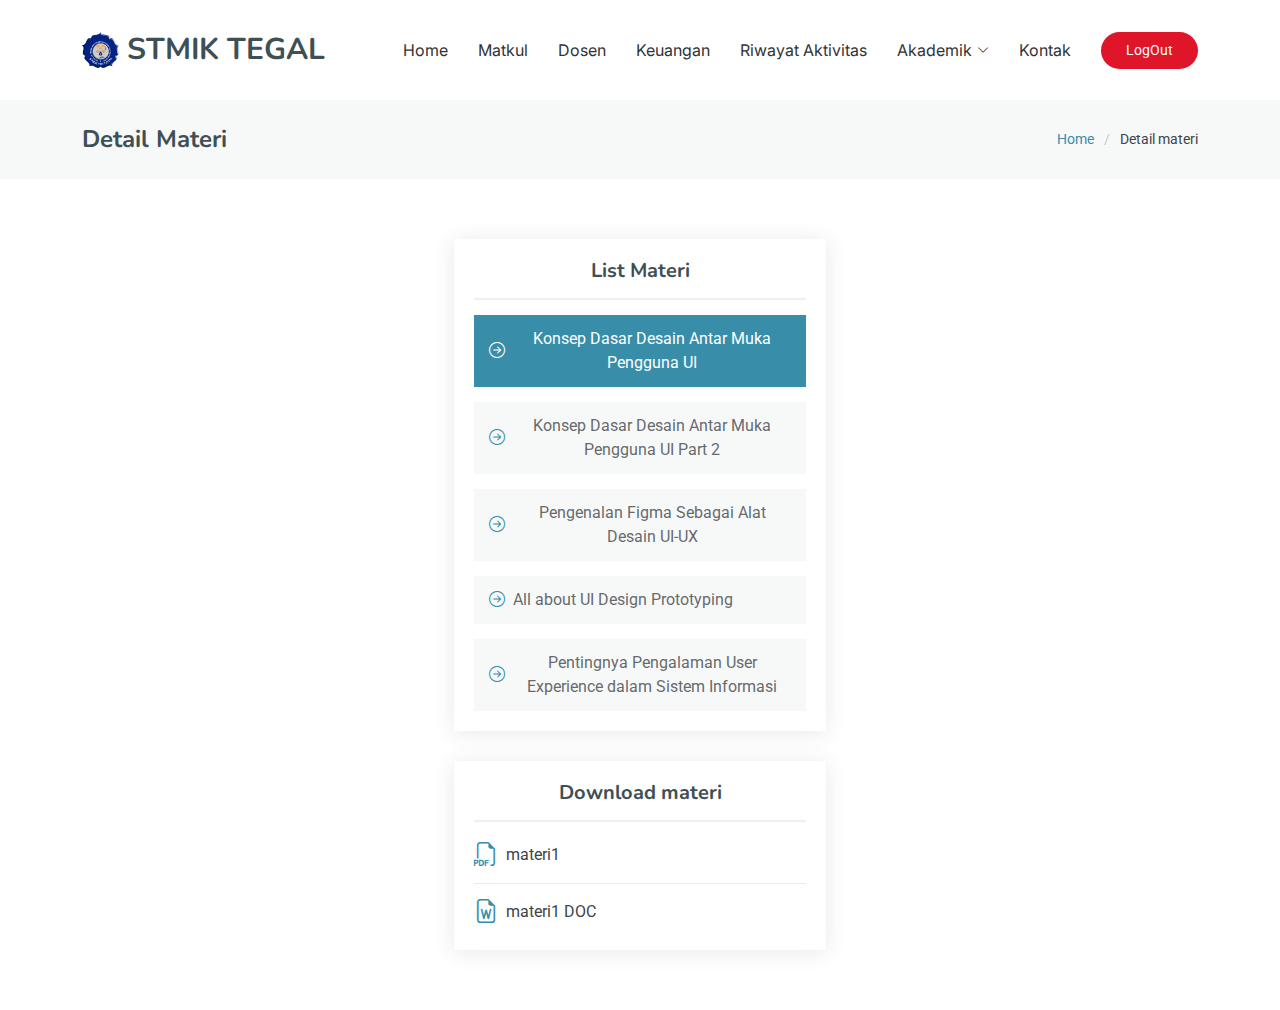
<file: materi.html>
<!DOCTYPE html>
<html lang="en">

<head>
  <meta charset="utf-8">
  <meta content="width=device-width, initial-scale=1.0" name="viewport">
  <title>Materi</title>
  <meta content="" name="description">
  <meta content="" name="keywords">

  <!-- Favicons -->
  <link href="assets/img/logo.png" rel="icon">
  <link href="assets/img/logo.png" rel="apple-touch-icon">

  <!-- Fonts -->
  <link href="https://fonts.googleapis.com" rel="preconnect">
  <link href="https://fonts.gstatic.com" rel="preconnect" crossorigin>
  <link href="https://fonts.googleapis.com/css2?family=Roboto:ital,wght@0,100;0,300;0,400;0,500;0,700;0,900;1,100;1,300;1,400;1,500;1,700;1,900&family=Inter:wght@100;200;300;400;500;600;700;800;900&family=Nunito:ital,wght@0,200;0,300;0,400;0,500;0,600;0,700;0,800;0,900;1,200;1,300;1,400;1,500;1,600;1,700;1,800;1,900&display=swap" rel="stylesheet">

  <!-- Vendor CSS Files -->
  <link href="assets/vendor/bootstrap/css/bootstrap.min.css" rel="stylesheet">
  <link href="assets/vendor/bootstrap-icons/bootstrap-icons.css" rel="stylesheet">
  <link href="assets/vendor/aos/aos.css" rel="stylesheet">
  <link href="assets/vendor/glightbox/css/glightbox.min.css" rel="stylesheet">
  <link href="assets/vendor/swiper/swiper-bundle.min.css" rel="stylesheet">

  <!-- Main CSS File -->
  <link href="assets/css/main.css" rel="stylesheet">


</head>

<body class="service-details-page">

  <header id="header" class="header d-flex align-items-center sticky-top">
    <div class="container-fluid container-xl position-relative d-flex align-items-center">

      <a href="masterlay.html" class="logo d-flex align-items-center me-auto">
        <img src="assets/img/logo.png" alt="">
        <h1 class="sitename">STMIK TEGAL</h1>
      </a>

      <nav id="navmenu" class="navmenu">
          <ul>
            <li><a href="masterlay.html#hero" class="">Home</a></li>
            <li><a href="masterlay.html#matakuliah">Matkul</a></li>
            <li><a href="masterlay.html#dosen">Dosen</a></li>
            <li><a href="masterlay.html#">Keuangan</a></li>
            <li><a href="masterlay.html#">Riwayat Aktivitas</a></li>
            <li class="dropdown">
              <a href="#"
                ><span>Akademik</span>
                <i class="bi bi-chevron-down toggle-dropdown"></i
              ></a>
              <ul>
                <li class="dropdown">
                  <a href="#"
                    ><span>Jadwal</span>
                    <i class="bi bi-chevron-down toggle-dropdown"></i
                  ></a>
                  <ul>
                    <li><a href="#">Jadwal Kuliah</a></li>
                    <li><a href="#">Jadwal Ujian Semester</a></li>
                  </ul>
                </li>
                <li class="dropdown">
                  <a href="#"
                    ><span>KRS</span>
                    <i class="bi bi-chevron-down toggle-dropdown"></i
                  ></a>
                  <ul>
                    <li><a href="#">Ambil KRS</a></li>
                    <li><a href="#">Hapus KRS</a></li>
                    <li><a href="#">Cetak KRS</a></li>
                  </ul>
                </li>
                <li><a href="#">Kartu Ujian</a></li>
                <li><a href="#">Suket &Ktm</a></li>
                <li class="dropdown">
                  <a href="#"
                    ><span>Presensi</span>
                    <i class="bi bi-chevron-down toggle-dropdown"></i
                  ></a>
                  <ul>
                    <li><a href="#">Lihat Presensi</a></li>
                    <li><a href="#">Presentase Presensi</a></li>
                  </ul>
                </li>
                <li class="dropdown">
                  <a href="#"
                    ><span>Assignment</span>
                    <i class="bi bi-chevron-down toggle-dropdown"></i
                  ></a>
                  <ul>
                    <li><a href="#">Tugas Matkul</a></li>
                    <li><a href="#">UTS UAS matkul</a></li>
                  </ul>
                </li>
                <li><a href="#">Pengajuan Cuti</a></li>
                <li class="dropdown">
                  <a href="#"
                    ><span>Skripsi TA</span>
                    <i class="bi bi-chevron-down toggle-dropdown"></i
                  ></a>
                  <ul>
                    <li><a href="#">Cari Judul Skripsi/TA</a></li>
                    <li><a href="#">Pengajuan Judul Skripsi/TA</a></li>
                  </ul>
                </li>
                <li class="dropdown">
                  <a href="#"
                    ><span>Nilai</span>
                    <i class="bi bi-chevron-down toggle-dropdown"></i
                  ></a>
                  <ul>
                    <li><a href="#">KHS</a></li>
                    <li><a href="#">AKM</a></li>
                    <li><a href="#">Transkrip Nilai</a></li>
                  </ul>
                </li>
                <li><a href="#">Pendaftaran Wisuda</a></li>
              </ul>
            </li>
            <li><a href="masterlay.html#contact">Kontak</a></li>
          </ul>
          <i class="mobile-nav-toggle d-xl-none bi bi-list"></i>
        </nav>

      <a class="btn-getstarted" href="index.html">LogOut</a>

    </div>
  </header>

  <main class="main">


    <div class="page-title" data-aos="fade">
      <div class="container d-lg-flex justify-content-between align-items-center">
        <h1 class="mb-2 mb-lg-0">Detail Materi</h1>
        <nav class="breadcrumbs">
          <ol>
            <li><a href="masterlay.html">Home</a></li>
            <li class="current">Detail materi</li>
          </ol>
        </nav>
      </div>
    </div>

    <section id="service-details" class="service-details section">

      <div class="container">

        <div class="row gy-5">
          <center>

          <div class="col-lg-4" data-aos="fade-up" data-aos-delay="100">

            <div class="service-box">
              <h4>List Materi</h4>
              <div class="services-list">
                <a href="#" class="active"><i class="bi bi-arrow-right-circle"></i><span>Konsep Dasar Desain Antar Muka Pengguna UI</span></a>
                <a href="#"><i class="bi bi-arrow-right-circle"></i><span>Konsep Dasar Desain Antar Muka Pengguna UI Part 2</span></a>
                <a href="#"><i class="bi bi-arrow-right-circle"></i><span>Pengenalan Figma Sebagai Alat Desain UI-UX</span></a>
                <a href="#"><i class="bi bi-arrow-right-circle"></i><span>All about UI Design Prototyping</span></a>
                <a href="#"><i class="bi bi-arrow-right-circle"></i><span>Pentingnya Pengalaman User Experience dalam Sistem Informasi</span></a>
              </div>
            </div>

            <div class="service-box">
              <h4>Download materi</h4>
              <div class="download-catalog">
                <a href="#"><i class="bi bi-filetype-pdf"></i><span>materi1</span></a>
                <a href="#"><i class="bi bi-file-earmark-word"></i><span>materi1 DOC</span></a>
              </div>
            </div>



          </div>
          </center>


        </div>

      </div>

    </section>

  </main>



  <!-- Scroll Top -->
  <a href="#" id="scroll-top" class="scroll-top d-flex align-items-center justify-content-center"><i class="bi bi-arrow-up-short"></i></a>

  <!-- Preloader -->
  <div id="preloader"></div>

  <!-- Vendor JS Files -->
  <script src="assets/vendor/bootstrap/js/bootstrap.bundle.min.js"></script>
  <script src="assets/vendor/php-email-form/validate.js"></script>
  <script src="assets/vendor/aos/aos.js"></script>
  <script src="assets/vendor/glightbox/js/glightbox.min.js"></script>
  <script src="assets/vendor/swiper/swiper-bundle.min.js"></script>

  <!-- Main JS File -->
  <script src="assets/js/main.js"></script>

</body>

</html>
</file>
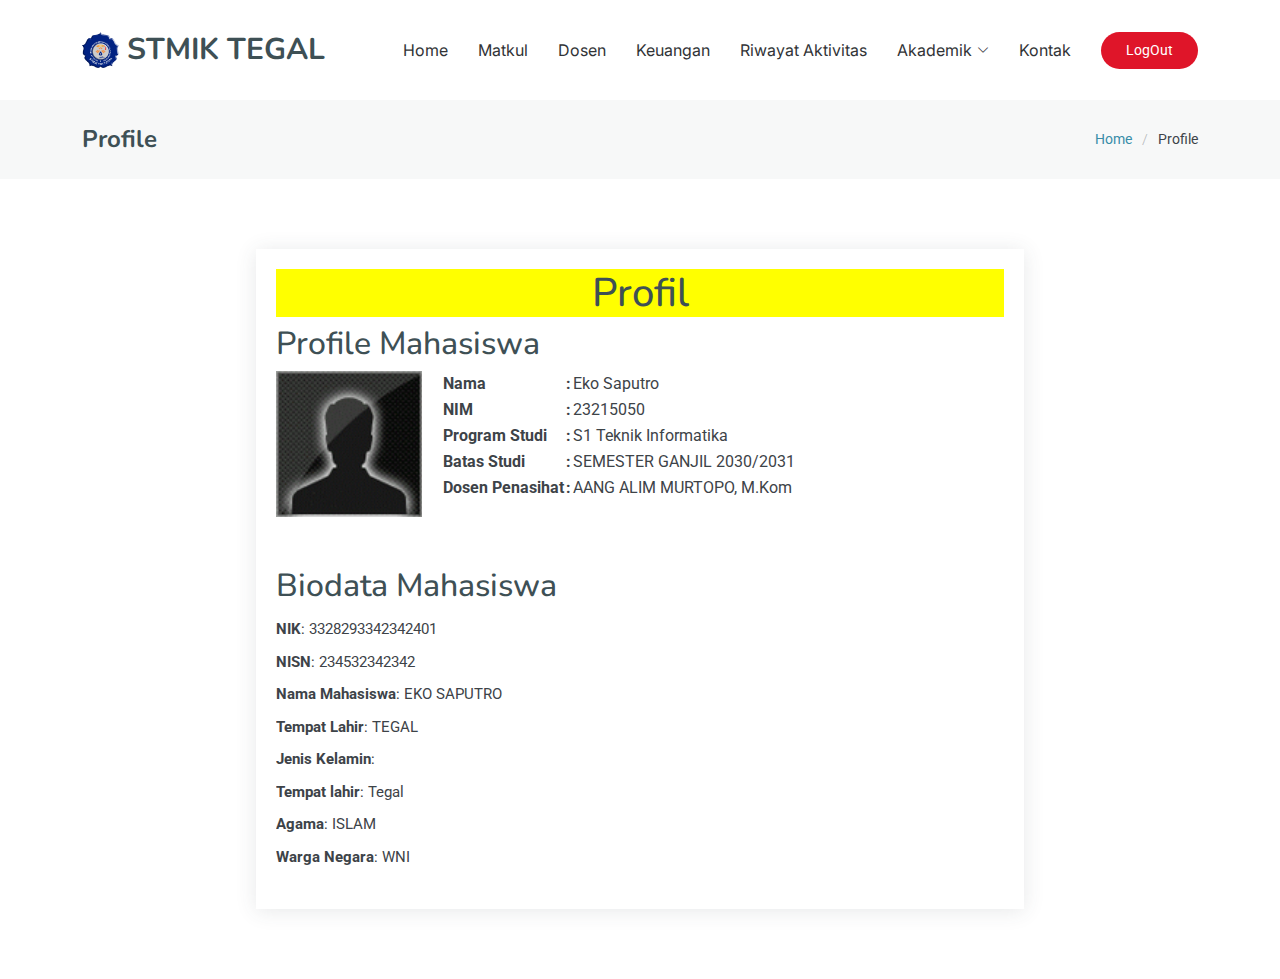
<file: profil.html>
<!DOCTYPE html>
<html lang="en">

<head>
  <meta charset="utf-8">
  <meta content="width=device-width, initial-scale=1.0" name="viewport">
  <title>Materi</title>
  <meta content="" name="description">
  <meta content="" name="keywords">

  <!-- Favicons -->
  <link href="assets/img/logo.png" rel="icon">
  <link href="assets/img/logo.png" rel="apple-touch-icon">

  <!-- Fonts -->
  <link href="https://fonts.googleapis.com" rel="preconnect">
  <link href="https://fonts.gstatic.com" rel="preconnect" crossorigin>
  <link href="https://fonts.googleapis.com/css2?family=Roboto:ital,wght@0,100;0,300;0,400;0,500;0,700;0,900;1,100;1,300;1,400;1,500;1,700;1,900&family=Inter:wght@100;200;300;400;500;600;700;800;900&family=Nunito:ital,wght@0,200;0,300;0,400;0,500;0,600;0,700;0,800;0,900;1,200;1,300;1,400;1,500;1,600;1,700;1,800;1,900&display=swap" rel="stylesheet">

  <!-- Vendor CSS Files -->
  <link href="assets/vendor/bootstrap/css/bootstrap.min.css" rel="stylesheet">
  <link href="assets/vendor/bootstrap-icons/bootstrap-icons.css" rel="stylesheet">
  <link href="assets/vendor/aos/aos.css" rel="stylesheet">
  <link href="assets/vendor/glightbox/css/glightbox.min.css" rel="stylesheet">
  <link href="assets/vendor/swiper/swiper-bundle.min.css" rel="stylesheet">

  <!-- Main CSS File -->
  <link href="assets/css/main.css" rel="stylesheet">
  <link href="assets/css/profile.css" rel="stylesheet">


</head>

<body class="service-details-page">

  <header id="header" class="header d-flex align-items-center sticky-top">
    <div class="container-fluid container-xl position-relative d-flex align-items-center">

      <a href="masterlay.html" class="logo d-flex align-items-center me-auto">
        <img src="assets/img/logo.png" alt="">
        <h1 class="sitename">STMIK TEGAL</h1>
      </a>

      <nav id="navmenu" class="navmenu">
          <ul>
            <li><a href="masterlay.html#hero" class="">Home</a></li>
            <li><a href="masterlay.html#matakuliah">Matkul</a></li>
            <li><a href="masterlay.html#dosen">Dosen</a></li>
            <li><a href="masterlay.html#">Keuangan</a></li>
            <li><a href="masterlay.html#">Riwayat Aktivitas</a></li>
            <li class="dropdown">
              <a href="#"
                ><span>Akademik</span>
                <i class="bi bi-chevron-down toggle-dropdown"></i
              ></a>
              <ul>
                <li class="dropdown">
                  <a href="#"
                    ><span>Jadwal</span>
                    <i class="bi bi-chevron-down toggle-dropdown"></i
                  ></a>
                  <ul>
                    <li><a href="#">Jadwal Kuliah</a></li>
                    <li><a href="#">Jadwal Ujian Semester</a></li>
                  </ul>
                </li>
                <li class="dropdown">
                  <a href="#"
                    ><span>KRS</span>
                    <i class="bi bi-chevron-down toggle-dropdown"></i
                  ></a>
                  <ul>
                    <li><a href="#">Ambil KRS</a></li>
                    <li><a href="#">Hapus KRS</a></li>
                    <li><a href="#">Cetak KRS</a></li>
                  </ul>
                </li>
                <li><a href="#">Kartu Ujian</a></li>
                <li><a href="#">Suket &Ktm</a></li>
                <li class="dropdown">
                  <a href="#"
                    ><span>Presensi</span>
                    <i class="bi bi-chevron-down toggle-dropdown"></i
                  ></a>
                  <ul>
                    <li><a href="#">Lihat Presensi</a></li>
                    <li><a href="#">Presentase Presensi</a></li>
                  </ul>
                </li>
                <li class="dropdown">
                  <a href="#"
                    ><span>Assignment</span>
                    <i class="bi bi-chevron-down toggle-dropdown"></i
                  ></a>
                  <ul>
                    <li><a href="#">Tugas Matkul</a></li>
                    <li><a href="#">UTS UAS matkul</a></li>
                  </ul>
                </li>
                <li><a href="#">Pengajuan Cuti</a></li>
                <li class="dropdown">
                  <a href="#"
                    ><span>Skripsi TA</span>
                    <i class="bi bi-chevron-down toggle-dropdown"></i
                  ></a>
                  <ul>
                    <li><a href="#">Cari Judul Skripsi/TA</a></li>
                    <li><a href="#">Pengajuan Judul Skripsi/TA</a></li>
                  </ul>
                </li>
                <li class="dropdown">
                  <a href="#"
                    ><span>Nilai</span>
                    <i class="bi bi-chevron-down toggle-dropdown"></i
                  ></a>
                  <ul>
                    <li><a href="#">KHS</a></li>
                    <li><a href="#">AKM</a></li>
                    <li><a href="#">Transkrip Nilai</a></li>
                  </ul>
                </li>
                <li><a href="#">Pendaftaran Wisuda</a></li>
              </ul>
            </li>
            <li><a href="masterlay.html#contact">Kontak</a></li>
          </ul>
          <i class="mobile-nav-toggle d-xl-none bi bi-list"></i>
        </nav>

      <a class="btn-getstarted" href="index.html">LogOut</a>

    </div>
  </header>

  <main class="main">


    <div class="page-title" data-aos="fade">
      <div class="container d-lg-flex justify-content-between align-items-center">
        <h1 class="mb-2 mb-lg-0">Profile</h1>
        <nav class="breadcrumbs">
          <ol>
            <li><a href="masterlay.html">Home</a></li>
            <li class="current">Profile</li>
          </ol>
        </nav>
      </div>
    </div>

    <section id="service-details" class="service-details section">

      <div class="service-box">
      <div class="judul">
        <h1>Profil</h1>
      </div>

      <div class="blok">
        <h2>Profile Mahasiswa</h2>

        <div class="kiri">
          <img src="assets/img/no_avatar.gif" class="imgprofile"/>
        </div>

        <div class="kanan">
          <table>
            <tr>
              <th>Nama</th>
              <th>:</th>
              <td>Eko Saputro</td>
            </tr>
            <tr>
              <th>NIM</th>
              <th>:</th>
              <td>23215050</td>
            </tr>
            <tr>
              <th>Program Studi</th>
              <th>:</th>
              <td>S1 Teknik Informatika</td>
            </tr>
            <tr>
              <th>Batas Studi</th>
              <th>:</th>
              <td>SEMESTER GANJIL 2030/2031</td>
            </tr>
            <tr>
              <th>Dosen Penasihat</th>
              <th>:</th>
              <td>AANG ALIM MURTOPO, M.Kom</td>
            </tr>
           
              </td>
            </tr>
          </table>
        </div>
      </div>

      <div class="blok">
        <h2>Biodata Mahasiswa</h2>
<center>
        <div class="bio">
          <ul>
            <li><tr>
              <b>NIK</b>
              <th>:</th>
              <td>3328293342342401</td>
            </tr>
          </li>
          <li><tr>
              <b>NISN</b>
              <th>:</th>
              <td>234532342342</td>
            </tr>
          </li>
            <li><tr>
              <b>Nama Mahasiswa</b>
              <th>:</th>
              <td>EKO SAPUTRO</td>
            </tr>
          </li>
            <li><tr>
              <b>Tempat Lahir</b>
              <th>:</th>
              <td>TEGAL</td>
            </tr>
          </li>
            <li><tr>
              <b>Jenis Kelamin</b>
              <th>:</th>
              <td></td>
            </tr>
          </li>
            <li><tr>
              <b>Tempat lahir</b>
              <th>:</th>
              <td>Tegal</td>
            </tr>
          </li>
            <li><tr>
              <b>Agama</b>
              <th>:</th>
              <td>ISLAM</td>
            </tr>
          </li>
          <li>
            <tr>
              <b>Warga Negara</b>
              <th>:</th>
              <td>WNI</td>
            </tr>
          </li>
          </ul>
        </div>
        </center>
      </div>

      <div class="blok">
        

    </section>

  </main>



  <!-- Scroll Top -->
  <a href="#" id="scroll-top" class="scroll-top d-flex align-items-center justify-content-center"><i class="bi bi-arrow-up-short"></i></a>

  <!-- Preloader -->
  <div id="preloader"></div>

  <!-- Vendor JS Files -->
  <script src="assets/vendor/bootstrap/js/bootstrap.bundle.min.js"></script>
  <script src="assets/vendor/php-email-form/validate.js"></script>
  <script src="assets/vendor/aos/aos.js"></script>
  <script src="assets/vendor/glightbox/js/glightbox.min.js"></script>
  <script src="assets/vendor/swiper/swiper-bundle.min.js"></script>

  <!-- Main JS File -->
  <script src="assets/js/main.js"></script>

</body>

</html>
</file>
<file: assets/css/main.css>
:root {
  --default-font: "Roboto", system-ui, -apple-system, "Segoe UI", Roboto, "Helvetica Neue", Arial, "Noto Sans", "Liberation Sans", sans-serif, "Apple Color Emoji", "Segoe UI Emoji", "Segoe UI Symbol", "Noto Color Emoji";
  --heading-font: "Nunito", sans-serif;
  --nav-font: "Inter", sans-serif;
}

/* Global Colors */
:root {
  /* Background Color */
  --background-color: #ffffff;

  /* Default Color */
  --default-color: #3d4348;

  /* Heading Color */
  --heading-color: #3e5055;

  /* Accent Color */
  --accent-color: #388da8;

  /* Contrast Color */
  --contrast-color: #ffffff;
}

/* Nav Menu Colors */
:root {
  --nav-color: #313336;
  --nav-hover-color: #77b6ca;
  --nav-dropdown-background-color: #ffffff;
  --nav-dropdown-color: #313336;
  --nav-dropdown-hover-color: #77b6ca;
}

/* Smooth scroll */
:root {
  scroll-behavior: smooth;
}

/*--------------------------------------------------------------
# General
--------------------------------------------------------------*/
body {
  color: var(--default-color);
  background-color: var(--background-color);
  font-family: var(--default-font);
}

a {
  color: var(--accent-color);
  text-decoration: none;
  transition: 0.3s;
}

a:hover {
  color: color-mix(in srgb, var(--accent-color), transparent 25%);
  text-decoration: none;
}

h1,
h2,
h3,
h4,
h5,
h6 {
  color: var(--heading-color);
  font-family: var(--heading-font);
}

/*--------------------------------------------------------------
# Global Header
--------------------------------------------------------------*/
.header {
  color: var(--default-color);
  background-color: var(--background-color);
  padding: 20px 0;
  transition: all 0.5s;
  z-index: 997;
}

.header .logo {
  line-height: 1;
}

.header .logo img {
  max-height: 36px;
  margin-right: 8px;
}

.header .logo h1 {
  font-size: 30px;
  margin: 0;
  font-weight: 700;
  color: var(--heading-color);
}

@media (max-width: 480px) {
  .header .logo img {
    max-height: 24px;
  }

  .header .logo h1 {
    font-size: 24px;
  }
}

.header .btn-getstarted,
.header .btn-getstarted:focus {
  color: var(--contrast-color);
  background: #df1529;
  font-size: 14px;
  padding: 8px 25px;
  margin: 0 0 0 30px;
  border-radius: 50px;
  transition: 0.3s;
}

.header .btn-getstarted:hover,
.header .btn-getstarted:focus:hover {
  color: var(--contrast-color);
  background: color-mix(in srgb, var(--accent-color), transparent 15%);
}

@media (max-width: 1200px) {
  .header .logo {
    order: 1;
  }

  .header .btn-getstarted {
    order: 2;
    margin: 0 15px 0 0;
    padding: 6px 15px;
  }

  .header .navmenu {
    order: 3;
  }
}

.scrolled .header {
  box-shadow: 0px 0 18px color-mix(in srgb, var(--default-color), transparent 85%);
}

/* Index Page Header
------------------------------*/
.index-page .header {
  --background-color: rgba(255, 255, 255, 0);
}

/* Index Page Header on Scroll
------------------------------*/
.index-page.scrolled .header {
  --background-color: #ffffff;
}

/*--------------------------------------------------------------
# Navigation Menu
--------------------------------------------------------------*/
/* Desktop Navigation */
@media (min-width: 1200px) {
  .navmenu {
    padding: 0;
  }

  .navmenu ul {
    margin: 0;
    padding: 0;
    display: flex;
    list-style: none;
    align-items: center;
  }

  .navmenu li {
    position: relative;
  }

  .navmenu a,
  .navmenu a:focus {
    color: var(--nav-color);
    padding: 18px 15px;
    font-size: 16px;
    font-family: var(--nav-font);
    font-weight: 400;
    display: flex;
    align-items: center;
    justify-content: space-between;
    white-space: nowrap;
    transition: 0.3s;
  }

  .navmenu a i,
  .navmenu a:focus i {
    font-size: 12px;
    line-height: 0;
    margin-left: 5px;
    transition: 0.3s;
  }

  .navmenu li:last-child a {
    padding-right: 0;
  }

  .navmenu li:hover>a,
  .navmenu .active,
  .navmenu .active:focus {
    color: var(--nav-hover-color);
  }

  .navmenu .dropdown ul {
    margin: 0;
    padding: 10px 0;
    background: var(--nav-dropdown-background-color);
    display: block;
    position: absolute;
    visibility: hidden;
    left: 14px;
    top: 130%;
    opacity: 0;
    transition: 0.3s;
    border-radius: 4px;
    z-index: 99;
    box-shadow: 0px 0px 30px color-mix(in srgb, var(--default-color), transparent 85%);
  }

  .navmenu .dropdown ul li {
    min-width: 200px;
  }

  .navmenu .dropdown ul a {
    padding: 10px 20px;
    font-size: 15px;
    text-transform: none;
    color: var(--nav-dropdown-color);
  }

  .navmenu .dropdown ul a i {
    font-size: 12px;
  }

  .navmenu .dropdown ul a:hover,
  .navmenu .dropdown ul .active:hover,
  .navmenu .dropdown ul li:hover>a {
    color: var(--nav-dropdown-hover-color);
  }

  .navmenu .dropdown:hover>ul {
    opacity: 1;
    top: 100%;
    visibility: visible;
  }

  .navmenu .dropdown .dropdown ul {
    top: 0;
    left: -90%;
    visibility: hidden;
  }

  .navmenu .dropdown .dropdown:hover>ul {
    opacity: 1;
    top: 0;
    left: -100%;
    visibility: visible;
  }

  .navmenu .megamenu {
    position: static;
  }

  .navmenu .megamenu ul {
    margin: 0;
    padding: 10px;
    background: var(--nav-dropdown-background-color);
    box-shadow: 0px 0px 20px color-mix(in srgb, var(--default-color), transparent 90%);
    position: absolute;
    top: 130%;
    left: 0;
    right: 0;
    visibility: hidden;
    opacity: 0;
    display: flex;
    transition: 0.3s;
    border-radius: 4px;
    z-index: 99;
  }

  .navmenu .megamenu ul li {
    flex: 1;
  }

  .navmenu .megamenu ul li a,
  .navmenu .megamenu ul li:hover>a {
    padding: 10px 20px;
    font-size: 15px;
    color: var(--nav-dropdown-color);
  }

  .navmenu .megamenu ul li a:hover,
  .navmenu .megamenu ul li .active,
  .navmenu .megamenu ul li .active:hover {
    color: var(--nav-dropdown-hover-color);
  }

  .navmenu .megamenu:hover>ul {
    opacity: 1;
    top: 100%;
    visibility: visible;
  }
}

/* Mobile Navigation */
@media (max-width: 1199px) {
  .mobile-nav-toggle {
    color: var(--nav-color);
    font-size: 28px;
    line-height: 0;
    margin-right: 10px;
    cursor: pointer;
    transition: color 0.3s;
  }

  .navmenu {
    padding: 0;
    z-index: 9997;
  }

  .navmenu ul {
    display: none;
    position: absolute;
    inset: 60px 20px 20px 20px;
    padding: 10px 0;
    margin: 0;
    border-radius: 6px;
    background-color: var(--nav-dropdown-background-color);
    overflow-y: auto;
    transition: 0.3s;
    z-index: 9998;
    box-shadow: 0px 0px 30px color-mix(in srgb, var(--default-color), transparent 90%);
  }

  .navmenu a,
  .navmenu a:focus {
    color: var(--nav-dropdown-color);
    padding: 10px 20px;
    font-family: var(--nav-font);
    font-size: 17px;
    font-weight: 500;
    display: flex;
    align-items: center;
    justify-content: space-between;
    white-space: nowrap;
    transition: 0.3s;
  }

  .navmenu a i,
  .navmenu a:focus i {
    font-size: 12px;
    line-height: 0;
    margin-left: 5px;
    width: 30px;
    height: 30px;
    display: flex;
    align-items: center;
    justify-content: center;
    border-radius: 50%;
    transition: 0.3s;
    background-color: color-mix(in srgb, var(--accent-color), transparent 90%);
  }

  .navmenu a i:hover,
  .navmenu a:focus i:hover {
    background-color: var(--accent-color);
    color: var(--contrast-color);
  }

  .navmenu a:hover,
  .navmenu .active,
  .navmenu .active:focus {
    color: var(--nav-dropdown-hover-color);
  }

  .navmenu .active i,
  .navmenu .active:focus i {
    background-color: var(--accent-color);
    color: var(--contrast-color);
    transform: rotate(180deg);
  }

  .navmenu .dropdown ul {
    position: static;
    display: none;
    z-index: 99;
    padding: 10px 0;
    margin: 10px 20px;
    background-color: var(--nav-dropdown-background-color);
    border: 1px solid color-mix(in srgb, var(--default-color), transparent 90%);
    transition: all 0.5s ease-in-out;
    box-shadow: none;
  }

  .navmenu .dropdown ul ul {
    background-color: rgba(33, 37, 41, 0.1);
  }

  .navmenu .dropdown>.dropdown-active {
    display: block;
    background-color: rgba(33, 37, 41, 0.03);
  }

  .mobile-nav-active {
    overflow: hidden;
  }

  .mobile-nav-active .mobile-nav-toggle {
    color: #fff;
    position: absolute;
    font-size: 32px;
    top: 15px;
    right: 15px;
    margin-right: 0;
    z-index: 9999;
  }

  .mobile-nav-active .navmenu {
    position: fixed;
    overflow: hidden;
    inset: 0;
    background: rgba(33, 37, 41, 0.8);
    transition: 0.3s;
  }

  .mobile-nav-active .navmenu>ul {
    display: block;
  }
}

/*--------------------------------------------------------------
# Global Footer
--------------------------------------------------------------*/
.footer {
  --background-color: color-mix(in srgb, var(--accent-color), transparent 97%);
  color: var(--default-color);
  background-color: var(--background-color);
  font-size: 14px;
  padding-bottom: 50px;
  position: relative;
}

.footer .footer-top {
  padding-top: 50px;
}

.footer .footer-about .logo {
  line-height: 1;
  margin-bottom: 25px;
}

.footer .footer-about .logo img {
  max-height: 40px;
  margin-right: 6px;
}

.footer .footer-about .logo span {
  font-size: 26px;
  font-weight: 700;
  letter-spacing: 1px;
  font-family: var(--heading-font);
  color: var(--heading-color);
}

.footer .footer-about p {
  font-size: 14px;
  font-family: var(--heading-font);
}

.footer .social-links a {
  display: flex;
  align-items: center;
  justify-content: center;
  width: 40px;
  height: 40px;
  border-radius: 50%;
  border: 1px solid color-mix(in srgb, var(--default-color), transparent 50%);
  font-size: 16px;
  color: color-mix(in srgb, var(--default-color), transparent 30%);
  margin-right: 10px;
  transition: 0.3s;
}

.footer .social-links a:hover {
  color: var(--accent-color);
  border-color: var(--accent-color);
}

.footer h4 {
  font-size: 16px;
  font-weight: bold;
  position: relative;
  padding-bottom: 12px;
}

.footer .footer-links {
  margin-bottom: 30px;
}

.footer .footer-links ul {
  list-style: none;
  padding: 0;
  margin: 0;
}

.footer .footer-links ul i {
  padding-right: 2px;
  font-size: 12px;
  line-height: 0;
}

.footer .footer-links ul li {
  padding: 10px 0;
  display: flex;
  align-items: center;
}

.footer .footer-links ul li:first-child {
  padding-top: 0;
}

.footer .footer-links ul a {
  color: color-mix(in srgb, var(--default-color), transparent 30%);
  display: inline-block;
  line-height: 1;
}

.footer .footer-links ul a:hover {
  color: var(--accent-color);
}

.footer .footer-contact p {
  margin-bottom: 5px;
}

.footer .footer-newsletter .newsletter-form {
  margin-top: 30px;
  padding: 6px 8px;
  position: relative;
  border-radius: 50px;
  border: 1px solid color-mix(in srgb, var(--accent-color), transparent 70%);
  display: flex;
  background-color: var(--contrast-color);
  transition: 0.3s;
}

.footer .footer-newsletter .newsletter-form:focus-within {
  border-color: var(--accent-color);
}

.footer .footer-newsletter .newsletter-form input[type=email] {
  border: 0;
  padding: 4px 10px;
  width: 100%;
  background-color: var(--contrsast-color);
  color: var(--default-color);
}

.footer .footer-newsletter .newsletter-form input[type=email]:focus-visible {
  outline: none;
}

.footer .footer-newsletter .newsletter-form input[type=submit] {
  border: 0;
  font-size: 16px;
  padding: 0 20px;
  margin: -7px -9px -7px 0;
  background: var(--accent-color);
  color: var(--contrast-color);
  transition: 0.3s;
  border-radius: 50px;
}

.footer .footer-newsletter .newsletter-form input[type=submit]:hover {
  background: color-mix(in srgb, var(--accent-color), transparent 20%);
}

.footer .footer-newsletter .error-message {
  display: none;
  background: #df1529;
  color: #ffffff;
  text-align: left;
  padding: 15px;
  margin-top: 10px;
  font-weight: 600;
  border-radius: 4px;
}

.footer .footer-newsletter .sent-message {
  display: none;
  color: #ffffff;
  background: #059652;
  text-align: center;
  padding: 15px;
  margin-top: 10px;
  font-weight: 600;
  border-radius: 4px;
}

.footer .footer-newsletter .loading {
  display: none;
  background: var(--background-color);
  text-align: center;
  padding: 15px;
  margin-top: 10px;
}

.footer .footer-newsletter .loading:before {
  content: "";
  display: inline-block;
  border-radius: 50%;
  width: 24px;
  height: 24px;
  margin: 0 10px -6px 0;
  border: 3px solid var(--accent-color);
  border-top-color: var(--background-color);
  animation: subscription-loading 1s linear infinite;
}

@keyframes subscription-loading {
  0% {
    transform: rotate(0deg);
  }

  100% {
    transform: rotate(360deg);
  }
}

.footer .copyright {
  padding-top: 25px;
  padding-bottom: 25px;
  border-top: 1px solid color-mix(in srgb, var(--default-color), transparent 90%);
}

.footer .copyright p {
  margin-bottom: 0;
}

.footer .credits {
  margin-top: 6px;
  font-size: 13px;
}

/*--------------------------------------------------------------
# Preloader
--------------------------------------------------------------*/
#preloader {
  position: fixed;
  inset: 0;
  z-index: 9999;
  overflow: hidden;
  background-color: var(--background-color);
  transition: all 0.6s ease-out;
  width: 100%;
  height: 100vh;
}

#preloader:before,
#preloader:after {
  content: "";
  position: absolute;
  border: 4px solid var(--accent-color);
  border-radius: 50%;
  animation: animate-preloader 2s cubic-bezier(0, 0.2, 0.8, 1) infinite;
}

#preloader:after {
  animation-delay: -0.5s;
}

@keyframes animate-preloader {
  0% {
    width: 10px;
    height: 10px;
    top: calc(50% - 5px);
    left: calc(50% - 5px);
    opacity: 1;
  }

  100% {
    width: 72px;
    height: 72px;
    top: calc(50% - 36px);
    left: calc(50% - 36px);
    opacity: 0;
  }
}

/*--------------------------------------------------------------
# Scroll Top Button
--------------------------------------------------------------*/
.scroll-top {
  position: fixed;
  visibility: hidden;
  opacity: 0;
  right: 15px;
  bottom: -15px;
  z-index: 99999;
  background-color: var(--accent-color);
  width: 44px;
  height: 44px;
  border-radius: 50px;
  transition: all 0.4s;
}

.scroll-top i {
  font-size: 24px;
  color: var(--contrast-color);
  line-height: 0;
}

.scroll-top:hover {
  background-color: color-mix(in srgb, var(--accent-color), transparent 20%);
  color: var(--contrast-color);
}

.scroll-top.active {
  visibility: visible;
  opacity: 1;
  bottom: 15px;
}

/*--------------------------------------------------------------
# Disable aos animation delay on mobile devices
--------------------------------------------------------------*/
@media screen and (max-width: 768px) {
  [data-aos-delay] {
    transition-delay: 0 !important;
  }
}

/*--------------------------------------------------------------
# Global Page Titles & Breadcrumbs
--------------------------------------------------------------*/
.page-title {
  --background-color: color-mix(in srgb, var(--default-color), transparent 96%);
  color: var(--default-color);
  background-color: var(--background-color);
  padding: 25px 0;
  position: relative;
}

.page-title h1 {
  font-size: 24px;
  font-weight: 700;
}

.page-title .breadcrumbs ol {
  display: flex;
  flex-wrap: wrap;
  list-style: none;
  padding: 0;
  margin: 0;
  font-size: 14px;
}

.page-title .breadcrumbs ol li+li {
  padding-left: 10px;
}

.page-title .breadcrumbs ol li+li::before {
  content: "/";
  display: inline-block;
  padding-right: 10px;
  color: color-mix(in srgb, var(--default-color), transparent 70%);
}

/*--------------------------------------------------------------
# Global Sections
--------------------------------------------------------------*/
section,
.section {
  color: var(--default-color);
  background-color: var(--background-color);
  padding: 60px 0;
  scroll-margin-top: 100px;
  overflow: clip;
}

@media (max-width: 1199px) {

  section,
  .section {
    scroll-margin-top: 66px;
  }
}

/*--------------------------------------------------------------
# Global Section Titles
--------------------------------------------------------------*/
.section-title {
  text-align: center;
  padding-bottom: 60px;
  position: relative;
}

.section-title h2 {
  font-size: 32px;
  font-weight: 700;
  margin-bottom: 20px;
  padding-bottom: 20px;
  position: relative;
}

.section-title h2:after {
  content: "";
  position: absolute;
  display: block;
  width: 50px;
  height: 3px;
  background: var(--accent-color);
  left: 0;
  right: 0;
  bottom: 0;
  margin: auto;
}

.section-title p {
  margin-bottom: 0;
}

/*--------------------------------------------------------------
# Hero Section
--------------------------------------------------------------*/
.hero {
  width: 100%;
  min-height: 70vh;
  position: relative;
  padding: 180px 0 40px 0;
  display: flex;
  align-items: center;
  overflow: hidden;
}

.hero .hero-bg img {
  position: absolute;
  inset: 0;
  display: block;
  width: 100%;
  height: 100%;
  object-fit: cover;
  z-index: 1;
}

.hero .hero-bg::before {
  content: "";
  background: color-mix(in srgb, var(--background-color), transparent 15%);
  position: absolute;
  inset: 0;
  z-index: 2;
}

.hero .container {
  position: relative;
  z-index: 3;
}

.hero h1 {
  margin: 0;
  font-size: 48px;
  font-weight: 700;
  line-height: 56px;
}

.hero h1 span {
  color: var(--accent-color);
}

.hero p {
  color: color-mix(in srgb, var(--default-color), transparent 30%);
  margin: 5px 0 30px 0;
  font-size: 20px;
  font-weight: 400;
}

@media (min-width: 768px) {
  .hero .hero-img {
    max-width: 600px;
  }
}

.hero .btn-get-started {
  color: var(--contrast-color);
  background: var(--accent-color);
  font-family: var(--heading-font);
  font-weight: 500;
  font-size: 15px;
  letter-spacing: 1px;
  display: inline-block;
  padding: 10px 28px;
  border-radius: 50px;
  transition: 0.5s;
  box-shadow: 0 8px 28px color-mix(in srgb, var(--accent-color), transparent 80%);
}

.hero .btn-get-started:hover {
  color: var(--contrast-color);
  background: color-mix(in srgb, var(--accent-color), transparent 15%);
  box-shadow: 0 8px 28px color-mix(in srgb, var(--accent-color), transparent 55%);
}

.hero .btn-watch-video {
  font-size: 16px;
  transition: 0.5s;
  margin-left: 25px;
  color: var(--default-color);
  font-weight: 600;
}

.hero .btn-watch-video i {
  color: var(--accent-color);
  font-size: 32px;
  transition: 0.3s;
  line-height: 0;
  margin-right: 8px;
}

.hero .btn-watch-video:hover {
  color: var(--accent-color);
}

.hero .btn-watch-video:hover i {
  color: color-mix(in srgb, var(--accent-color), transparent 15%);
}

@media (max-width: 640px) {
  .hero h1 {
    font-size: 28px;
    line-height: 36px;
  }

  .hero p {
    font-size: 18px;
    line-height: 24px;
    margin-bottom: 30px;
  }

  .hero .btn-get-started,
  .hero .btn-watch-video {
    font-size: 13px;
  }
}

/*--------------------------------------------------------------
# Featured Services Section
--------------------------------------------------------------*/
.featured-services {
  --background-color: color-mix(in srgb, var(--accent-color), transparent 94%);
  padding: 40px 0;
}

.featured-services .service-item {
  position: relative;
  padding-top: 20px;
}

.featured-services .service-item .icon {
  background-color: color-mix(in srgb, var(--accent-color), transparent 80%);
  width: 72px;
  height: 72px;
  position: relative;
  margin-right: 15px;
  line-height: 0;
  display: flex;
  align-items: center;
  justify-content: center;
  transition: ease-in-out 0.3s;
}

.featured-services .service-item .icon i {
  color: var(--accent-color);
  font-size: 32px;
  z-index: 2;
  position: relative;
}

.featured-services .service-item .title {
  font-weight: 700;
  margin-bottom: 5px;
  font-size: 18px;
}

.featured-services .service-item .title a {
  color: var(--heading-color);
}

.featured-services .service-item .title a:hover {
  color: var(--accent-color);
}

.featured-services .service-item .description {
  font-size: 14px;
}

.featured-services .service-item:hover .icon {
  background-color: var(--accent-color);
}

.featured-services .service-item:hover .icon i {
  color: var(--contrast-color);
}

/*--------------------------------------------------------------
# About Section
--------------------------------------------------------------*/
.about {
  padding-bottom: 20px;
}

.about .content .who-we-are {
  text-transform: uppercase;
  margin-bottom: 15px;
  color: color-mix(in srgb, var(--default-color), transparent 40%);
}

.about .content h3 {
  font-size: 2rem;
  font-weight: 700;
}

.about .content ul {
  list-style: none;
  padding: 0;
}

.about .content ul li {
  padding-bottom: 10px;
}

.about .content ul i {
  font-size: 1.25rem;
  margin-right: 4px;
  color: var(--accent-color);
}

.about .content p:last-child {
  margin-bottom: 0;
}

.about .content .read-more {
  background: var(--accent-color);
  color: var(--contrast-color);
  font-family: var(--heading-font);
  font-weight: 500;
  font-size: 16px;
  letter-spacing: 1px;
  padding: 12px 24px;
  border-radius: 5px;
  transition: 0.3s;
  display: inline-flex;
  align-items: center;
  justify-content: center;
}

.about .content .read-more i {
  font-size: 18px;
  margin-left: 5px;
  line-height: 0;
  transition: 0.3s;
}

.about .content .read-more:hover {
  background: color-mix(in srgb, var(--accent-color), transparent 20%);
  padding-right: 19px;
}

.about .content .read-more:hover i {
  margin-left: 10px;
}

.about .about-images img {
  border-radius: 10px;
}

/*--------------------------------------------------------------
# Clients Section
--------------------------------------------------------------*/
.clients {
  padding: 20px 0;
}

.clients .client-logo {
  display: flex;
  justify-content: center;
  align-items: center;
  overflow: hidden;
}

.clients .client-logo img {
  padding: 20px 40px;
  max-width: 90%;
  transition: 0.3s;
  opacity: 0.5;
  filter: grayscale(100);
}

.clients .client-logo img:hover {
  filter: none;
  opacity: 1;
}

@media (max-width: 640px) {
  .clients .client-logo img {
    padding: 20px;
  }
}

/*--------------------------------------------------------------
# Features Section
--------------------------------------------------------------*/
.features .nav-tabs {
  border: 0;
}

.features .nav-item {
  width: 100%;
  margin-bottom: 15px;
}

.features .nav-item:last-child {
  margin-bottom: 0;
}

.features .nav-link {
  color: var(--heading-color);
  border: 0;
  padding: 30px;
  transition: 0.3s;
  border-radius: 10px;
  display: flex;
  cursor: pointer;
}

.features .nav-link i {
  background-color: var(--contrast-color);
  color: var(--accent-color);
  display: flex;
  align-items: center;
  justify-content: center;
  margin-right: 20px;
  width: 48px;
  height: 48px;
  font-size: 22px;
  flex-shrink: 0;
  border-radius: 50px;
  box-shadow: 0 2px 4px color-mix(in srgb, var(--default-color), transparent 85%);
}

.features .nav-link h4 {
  font-size: 20px;
  font-weight: 600;
  margin: 0 0 10px 0;
  transition: 0.3s;
}

.features .nav-link p {
  font-size: 15px;
  margin: 0;
}

.features .nav-link:hover {
  background: color-mix(in srgb, var(--accent-color), transparent 96%);
}

.features .nav-link.active {
  background: color-mix(in srgb, var(--accent-color), transparent 92%);
}

.features .tab-pane img {
  border-radius: 15px;
}

/*--------------------------------------------------------------
# Features Details Section
--------------------------------------------------------------*/
.features-details .features-item+.features-item {
  margin-top: 60px;
}

.features-details .features-item .content {
  background-color: color-mix(in srgb, var(--accent-color), transparent 95%);
  color: color-mix(in srgb, var(--default-color), transparent 40%);
  padding: 30px;
  border-radius: 10px;
}

.features-details .features-item h3 {
  font-weight: 700;
  font-size: 26px;
  margin-bottom: 15px;
}

.features-details .features-item .more-btn {
  background-color: var(--accent-color);
  color: var(--contrast-color);
  padding: 6px 30px;
  border-radius: 6px;
}

.features-details .features-item .more-btn:hover {
  background-color: color-mix(in srgb, var(--accent-color), transparent 20%);
}

.features-details .features-item ul {
  list-style: none;
  padding: 0;
}

.features-details .features-item ul li {
  padding-bottom: 10px;
  display: flex;
  align-items: center;
}

.features-details .features-item ul li:last-child {
  padding-bottom: 0;
}

.features-details .features-item ul i {
  font-size: 20px;
  margin-right: 10px;
  color: var(--accent-color);
}

.features-details .features-item img {
  border-radius: 15px;
}

/*--------------------------------------------------------------
# Services Section
--------------------------------------------------------------*/
.services {
  --background-color: color-mix(in srgb, var(--accent-color), transparent 97%);
}

.services .service-item {
  background-color: var(--contrast-color);
  border: 1px solid color-mix(in srgb, var(--default-color), transparent 85%);
  height: 100%;
  padding: 30px;
  transition: 0.3s;
  border-radius: 10px;
  display: flex;
}

.services .service-item .icon {
  font-size: 32px;
  border-radius: 10px;
  position: relative;
  margin-right: 25px;
  display: inline-flex;
  align-items: center;
  justify-content: center;
  width: 72px;
  height: 72px;
  flex-shrink: 0;
}

.services .service-item h3 {
  color: color-mix(in srgb, var(--heading-color), transparent 25%);
  font-weight: 700;
  font-size: 22px;
  transition: 0.3s;
}

.services .service-item p {
  margin-bottom: 0;
  color: color-mix(in srgb, var(--default-color), transparent 40%);
  transition: 0.3s;
}

.services .service-item .read-more {
  display: inline-flex;
  align-items: center;
  margin-top: 10px;
  transition: 0.3s;
  font-size: 14px;
}

.services .service-item .read-more i {
  margin-left: 10px;
}

.services .service-item.item-cyan .icon {
  color: #0dcaf0;
  border: 1px solid #0dcaf0;
  background: rgba(13, 202, 240, 0.1);
}

.services .service-item.item-orange .icon {
  color: #fd7e14;
  border: 1px solid #fd7e14;
  background: rgba(253, 126, 20, 0.1);
}

.services .service-item.item-teal .icon {
  color: #20c997;
  border: 1px solid #20c997;
  background: rgba(32, 201, 151, 0.1);
}

.services .service-item.item-red .icon {
  color: #df1529;
  border: 1px solid #df1529;
  background: rgba(223, 21, 4, 0.1);
}

.services .service-item.item-indigo .icon {
  color: #6610f2;
  border: 1px solid #6610f2;
  background: rgba(102, 16, 242, 0.1);
}

.services .service-item.item-pink .icon {
  color: #f3268c;
  border: 1px solid #f3268c;
  background: rgba(243, 38, 140, 0.1);
}

.services .service-item:hover {
  box-shadow: 0px 2px 25px color-mix(in srgb, var(--default-color), transparent 90%);
}

.services .service-item:hover h3 {
  color: var(--heading-color);
}

.services .service-item:hover p {
  color: color-mix(in srgb, var(--default-color), transparent 10%);
}

/*--------------------------------------------------------------
# More Features Section
--------------------------------------------------------------*/
.more-features .features-image {
  position: relative;
  min-height: 400px;
}

.more-features .features-image img {
  position: absolute;
  inset: 0;
  display: block;
  width: 100%;
  height: 100%;
  object-fit: cover;
  z-index: 1;
}

.more-features h3 {
  font-size: 28px;
  font-weight: 700;
  margin-bottom: 20px;
}

.more-features .icon-box {
  margin-top: 30px;
}

.more-features .icon-box i {
  color: var(--accent-color);
  margin-right: 15px;
  font-size: 24px;
  line-height: 1.2;
}

.more-features .icon-box h4 {
  font-weight: 600;
  margin-bottom: 10px;
  font-size: 18px;
}

.more-features .icon-box p {
  line-height: 24px;
  font-size: 14px;
  margin-bottom: 0;
}

/*--------------------------------------------------------------
# Pricing Section
--------------------------------------------------------------*/
.pricing .pricing-item {
  background-color: color-mix(in srgb, var(--accent-color), transparent 96%);
  padding: 40px 40px;
  height: 100%;
  border-radius: 15px;
}

.pricing h3 {
  font-weight: 600;
  margin-bottom: 15px;
  font-size: 20px;
}

.pricing h4 {
  color: var(--accent-color);
  font-size: 48px;
  font-weight: 700;
  font-family: var(--heading-font);
  margin-bottom: 0;
}

.pricing h4 sup {
  font-size: 28px;
}

.pricing h4 span {
  color: color-mix(in srgb, var(--default-color), transparent 50%);
  font-size: 18px;
  font-weight: 500;
}

.pricing .description {
  font-size: 14px;
}

.pricing .cta-btn {
  background-color: var(--default-color);
  color: var(--contrast-color);
  display: block;
  text-align: center;
  padding: 10px 35px;
  border-radius: 5px;
  font-size: 16px;
  font-weight: 500;
  font-family: var(--heading-font);
  transition: 0.3s;
  margin-top: 20px;
  margin-bottom: 6px;
}

.pricing .cta-btn:hover {
  background: var(--accent-color);
  color: var(--contrast-color);
}

.pricing ul {
  padding: 0;
  list-style: none;
  color: color-mix(in srgb, var(--default-color), transparent 30%);
  text-align: left;
  line-height: 20px;
}

.pricing ul li {
  padding: 10px 0;
  display: flex;
  align-items: center;
}

.pricing ul li:last-child {
  padding-bottom: 0;
}

.pricing ul i {
  color: #059652;
  font-size: 24px;
  padding-right: 3px;
}

.pricing ul .na {
  color: color-mix(in srgb, var(--default-color), transparent 60%);
}

.pricing ul .na i {
  color: color-mix(in srgb, var(--default-color), transparent 60%);
}

.pricing ul .na span {
  text-decoration: line-through;
}

.pricing .featured {
  position: relative;
}

.pricing .featured .popular {
  position: absolute;
  top: 15px;
  right: 15px;
  background-color: var(--accent-color);
  color: var(--contrast-color);
  padding: 5px 15px;
  margin: 0;
  border-radius: 5px;
  font-size: 14px;
  font-weight: 400;
}

.pricing .featured .cta-btn {
  background: var(--accent-color);
  color: var(--contrast-color);
}

@media (max-width: 992px) {
  .pricing .box {
    max-width: 60%;
    margin: 0 auto 30px auto;
  }
}

@media (max-width: 767px) {
  .pricing .box {
    max-width: 80%;
    margin: 0 auto 30px auto;
  }
}

@media (max-width: 420px) {
  .pricing .box {
    max-width: 100%;
    margin: 0 auto 30px auto;
  }
}

/*--------------------------------------------------------------
# Faq Section
--------------------------------------------------------------*/
.faq .section-title {
  padding-bottom: 20px;
}

.faq .faq-container .faq-item {
  position: relative;
  padding: 20px;
  margin-bottom: 15px;
  border: 1px solid color-mix(in srgb, var(--default-color), transparent 85%);
  border-radius: 5px;
  overflow: hidden;
}

.faq .faq-container .faq-item:last-child {
  margin-bottom: 0;
}

.faq .faq-container .faq-item h3 {
  font-weight: 600;
  font-size: 16px;
  line-height: 24px;
  margin: 0 30px 0 0;
  transition: 0.3s;
  cursor: pointer;
  display: flex;
  align-items: center;
}

.faq .faq-container .faq-item h3 .num {
  color: var(--accent-color);
  padding-right: 5px;
}

.faq .faq-container .faq-item h3:hover {
  color: var(--accent-color);
}

.faq .faq-container .faq-item .faq-content {
  display: grid;
  grid-template-rows: 0fr;
  transition: 0.3s ease-in-out;
  visibility: hidden;
  opacity: 0;
}

.faq .faq-container .faq-item .faq-content p {
  margin-bottom: 0;
  overflow: hidden;
}

.faq .faq-container .faq-item .faq-toggle {
  position: absolute;
  top: 20px;
  right: 20px;
  font-size: 16px;
  line-height: 0;
  transition: 0.3s;
  cursor: pointer;
}

.faq .faq-container .faq-item .faq-toggle:hover {
  color: var(--accent-color);
}

.faq .faq-container .faq-active {
  background-color: color-mix(in srgb, var(--accent-color), transparent 97%);
  border-color: color-mix(in srgb, var(--accent-color), transparent 80%);
}

.faq .faq-container .faq-active h3 {
  color: var(--accent-color);
}

.faq .faq-container .faq-active .faq-content {
  grid-template-rows: 1fr;
  visibility: visible;
  opacity: 1;
  padding-top: 10px;
}

.faq .faq-container .faq-active .faq-toggle {
  transform: rotate(90deg);
  color: var(--accent-color);
}

/*--------------------------------------------------------------
# Testimonials Section
--------------------------------------------------------------*/
.testimonials {
  --background-color: color-mix(in srgb, var(--accent-color), transparent 97%);
}

.testimonials .testimonial-item {
  background-color: var(--contrast-color);
  box-shadow: 0px 0 20px color-mix(in srgb, var(--default-color), transparent 90%);
  box-sizing: content-box;
  padding: 30px;
  margin: 40px 30px;
  min-height: 320px;
  display: flex;
  flex-direction: column;
  text-align: center;
  transition: 0.3s;
}

.testimonials .testimonial-item .stars {
  margin-bottom: 15px;
}

.testimonials .testimonial-item .stars i {
  color: #ffc107;
  margin: 0 1px;
}

.testimonials .testimonial-item .testimonial-img {
  width: 90px;
  border-radius: 50%;
  border: 4px solid var(--background-color);
  margin: 0 auto;
}

.testimonials .testimonial-item h3 {
  font-size: 18px;
  font-weight: bold;
  margin: 10px 0 5px 0;
}

.testimonials .testimonial-item h4 {
  font-size: 14px;
  color: color-mix(in srgb, var(--default-color), transparent 40%);
  margin: 0;
}

.testimonials .testimonial-item p {
  font-style: italic;
  margin: 0 auto 15px auto;
}

.testimonials .swiper-wrapper {
  height: auto;
}

.testimonials .swiper-pagination {
  margin-top: 20px;
  position: relative;
}

.testimonials .swiper-pagination .swiper-pagination-bullet {
  width: 12px;
  height: 12px;
  background-color: color-mix(in srgb, var(--default-color), transparent 85%);
  opacity: 1;
}

.testimonials .swiper-pagination .swiper-pagination-bullet-active {
  background-color: var(--accent-color);
}

.testimonials .swiper-slide {
  opacity: 0.3;
}

@media (max-width: 1199px) {
  .testimonials .swiper-slide-active {
    opacity: 1;
  }

  .testimonials .swiper-pagination {
    margin-top: 0;
  }

  .testimonials .testimonial-item {
    margin: 40px 20px;
  }
}

@media (min-width: 1200px) {
  .testimonials .swiper-slide-next {
    opacity: 1;
    transform: scale(1.12);
  }
}

/*--------------------------------------------------------------
# Contact Section
--------------------------------------------------------------*/
.contact .info-item {
  padding: 20px 0 30px 0;
  box-shadow: 0 0 4px color-mix(in srgb, var(--default-color), transparent 85%);
}

.contact .info-item i {
  color: var(--accent-color);
  width: 56px;
  height: 56px;
  font-size: 24px;
  display: flex;
  justify-content: center;
  align-items: center;
  transition: all 0.3s ease-in-out;
  border-radius: 50%;
  box-shadow: 0 2px 3px color-mix(in srgb, var(--default-color), transparent 85%);
}

.contact .info-item h3 {
  font-size: 18px;
  font-weight: 700;
  margin: 10px 0;
}

.contact .info-item p {
  padding: 0;
  margin-bottom: 0;
  font-size: 14px;
}

.contact .php-email-form {
  height: 100%;
  padding: 30px;
  box-shadow: 0 0 4px color-mix(in srgb, var(--default-color), transparent 85%);
}

@media (max-width: 575px) {
  .contact .php-email-form {
    padding: 20px;
  }
}

.contact .php-email-form .error-message {
  display: none;
  background: #df1529;
  color: #ffffff;
  text-align: left;
  padding: 15px;
  margin-bottom: 24px;
  font-weight: 600;
}

.contact .php-email-form .sent-message {
  display: none;
  color: #ffffff;
  background: #059652;
  text-align: center;
  padding: 15px;
  margin-bottom: 24px;
  font-weight: 600;
}

.contact .php-email-form .loading {
  display: none;
  background: var(--background-color);
  text-align: center;
  padding: 15px;
  margin-bottom: 24px;
}

.contact .php-email-form .loading:before {
  content: "";
  display: inline-block;
  border-radius: 50%;
  width: 24px;
  height: 24px;
  margin: 0 10px -6px 0;
  border: 3px solid var(--accent-color);
  border-top-color: var(--background-color);
  animation: animate-loading 1s linear infinite;
}

.contact .php-email-form input[type=text],
.contact .php-email-form input[type=email],
.contact .php-email-form textarea {
  font-size: 14px;
  padding: 10px 15px;
  box-shadow: none;
  border-radius: 0;
  color: var(--default-color);
  background-color: color-mix(in srgb, var(--background-color), transparent 50%);
  border-color: color-mix(in srgb, var(--default-color), transparent 80%);
}

.contact .php-email-form input[type=text]:focus,
.contact .php-email-form input[type=email]:focus,
.contact .php-email-form textarea:focus {
  border-color: var(--accent-color);
}

.contact .php-email-form input[type=text]::placeholder,
.contact .php-email-form input[type=email]::placeholder,
.contact .php-email-form textarea::placeholder {
  color: color-mix(in srgb, var(--default-color), transparent 70%);
}

.contact .php-email-form button[type=submit] {
  color: var(--contrast-color);
  background: var(--accent-color);
  border: 0;
  padding: 10px 30px;
  transition: 0.4s;
  border-radius: 50px;
}

.contact .php-email-form button[type=submit]:hover {
  background: color-mix(in srgb, var(--accent-color), transparent 20%);
}

@keyframes animate-loading {
  0% {
    transform: rotate(0deg);
  }

  100% {
    transform: rotate(360deg);
  }
}

/*--------------------------------------------------------------
# Service Details Section
--------------------------------------------------------------*/
.service-details .service-box {
  padding: 20px;
  box-shadow: 0px 2px 20px color-mix(in srgb, var(--default-color), transparent 88%);
}

.service-details .service-box+.service-box {
  margin-top: 30px;
}

.service-details .service-box h4 {
  font-size: 20px;
  font-weight: 700;
  border-bottom: 2px solid color-mix(in srgb, var(--default-color), transparent 92%);
  padding-bottom: 15px;
  margin-bottom: 15px;
}

.service-details .services-list a {
  color: color-mix(in srgb, var(--default-color), transparent 20%);
  background-color: color-mix(in srgb, var(--default-color), transparent 96%);
  display: flex;
  align-items: center;
  padding: 12px 15px;
  margin-top: 15px;
  transition: 0.3s;
}

.service-details .services-list a:first-child {
  margin-top: 0;
}

.service-details .services-list a i {
  font-size: 16px;
  margin-right: 8px;
  color: var(--accent-color);
}

.service-details .services-list a.active {
  color: var(--contrast-color);
  background-color: var(--accent-color);
}

.service-details .services-list a.active i {
  color: var(--contrast-color);
}

.service-details .services-list a:hover {
  background-color: color-mix(in srgb, var(--accent-color), transparent 95%);
  color: var(--accent-color);
}

.service-details .download-catalog a {
  color: var(--default-color);
  display: flex;
  align-items: center;
  padding: 10px 0;
  transition: 0.3s;
  border-top: 1px solid color-mix(in srgb, var(--default-color), transparent 90%);
}

.service-details .download-catalog a:first-child {
  border-top: 0;
  padding-top: 0;
}

.service-details .download-catalog a:last-child {
  padding-bottom: 0;
}

.service-details .download-catalog a i {
  font-size: 24px;
  margin-right: 8px;
  color: var(--accent-color);
}

.service-details .download-catalog a:hover {
  color: var(--accent-color);
}

.service-details .help-box {
  background-color: var(--accent-color);
  color: var(--contrast-color);
  margin-top: 30px;
  padding: 30px 15px;
}

.service-details .help-box .help-icon {
  font-size: 48px;
}

.service-details .help-box h4,
.service-details .help-box a {
  color: var(--contrast-color);
}

.service-details .services-img {
  margin-bottom: 20px;
}

.service-details h3 {
  font-size: 26px;
  font-weight: 700;
}

.service-details p {
  font-size: 15px;
}

.service-details ul {
  list-style: none;
  padding: 0;
  font-size: 15px;
}

.service-details ul li {
  padding: 5px 0;
  display: flex;
  align-items: center;
}

.service-details ul i {
  font-size: 20px;
  margin-right: 8px;
  color: var(--accent-color);
}

/*--------------------------------------------------------------
# Starter Section Section
--------------------------------------------------------------*/
.starter-section {

}
</file>
<file: assets/css/profile.css>
th {
  text-align: left;
}

.imgprofile {
  width: 100%;
  margin-bottom: 50px;
}

.service-box {
  width: 60%;
  margin: 10px auto;
  padding: 20px;
}

.judul {
  text-align: center;
  background: yellow;
}
.bio{
    text-align: center;

}

.blok {
  overflow: hidden;
}

.kiri {
  width: 20%;
  float: left;
}

.kanan {
  width: 70%;
  padding: 0px 20px;
  float: left;
}

@media only screen and (max-width: 768px) {
  .service-box {
    width: 100%;
    padding: 0px;
    border: none;
  }

  .kiri {
    width: 100%;
  }

  .kanan {
    width: 100%;
    padding: 0;
  }
}

@media only screen and (max-width: 768px) {
  .service-box {
    width: 100%;
    padding: 0px;
    border: none;
  }

  .kiri {
    width: 100%;
  }

  .kanan {
    width: 100%;
    padding: 0;
  }
}
</file>
